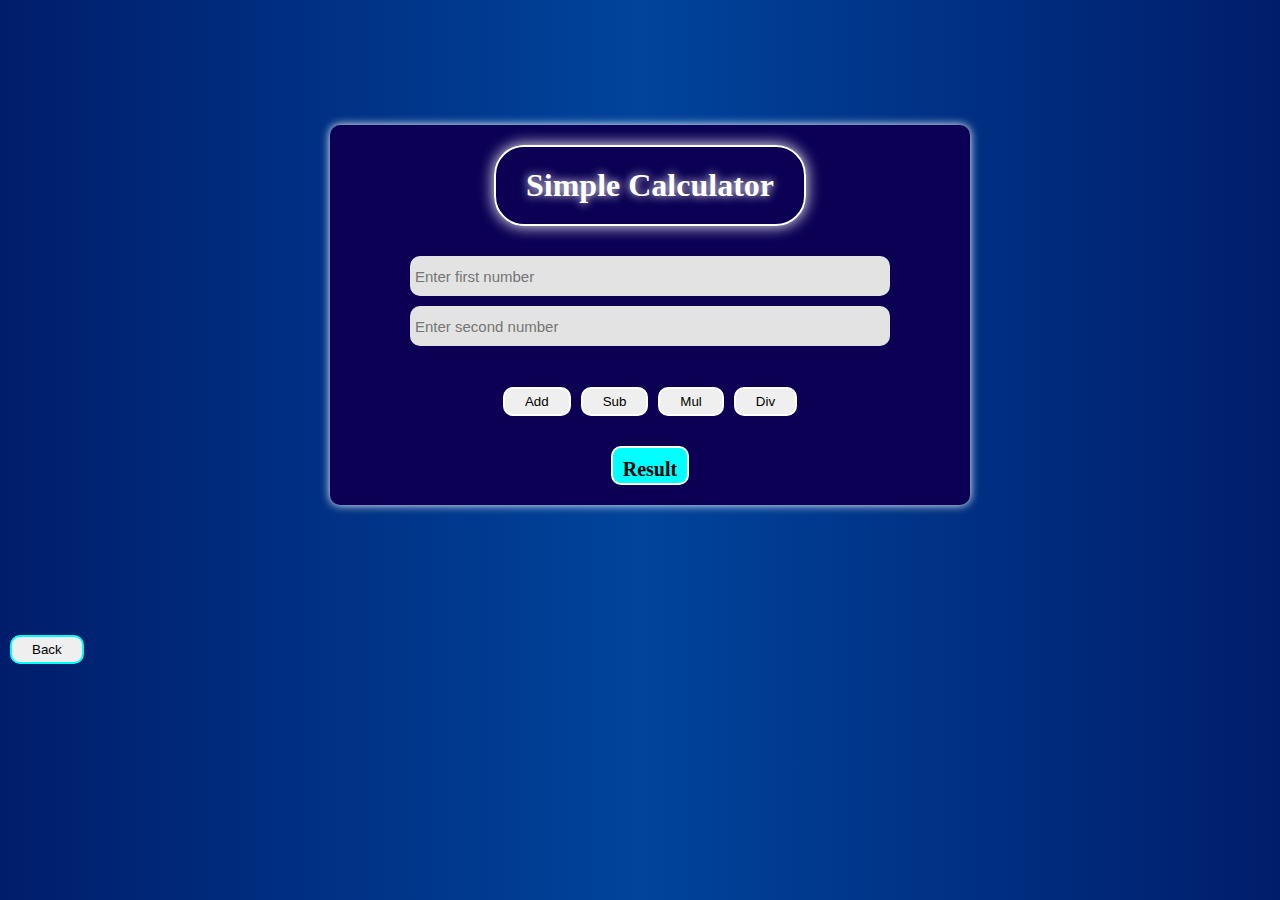
<file: calc.html>
<html>
<head>
    <link rel="stylesheet" type="text/css" href="style.css">
    <meta name="viewport" content="width=device-width, initial-scale=1.0">
</head>
<body>
    <div class="box">
        <div class="box4" id="calc">
            <h1 class="head">Simple Calculator</h1>
            <input class="ip" id="num1" type="number" placeholder="Enter first number">
            <input class="ip" id="num2" type="number" placeholder="Enter second number"><br><br>
            <div class="opp">
                <button onclick="add()" class="btn3">Add</button>
                <button onclick="sub()" class="btn3">Sub</button>
                <button onclick="mul()" class="btn3">Mul</button>
                <button onclick="div()" class="btn3">Div</button>
            </div>
            <h3 id="result">Result</h3>
        </div>
    </div>
    <a href="home.html"><button class="btn3">Back</button></a>
    <!--Style-->
    <style>
        .box {
            display: flex;
            flex-wrap: wrap;
            justify-content: center;
            align-content: space-around;
            min-height: 70vh;
        }
        .box4 {
            box-shadow: 0px 0px 10px white;
            height: 100%;
            margin-left: 20px;
            padding: 20px;
            width: 600px;
            display: flex;
            border-radius: 10px;
            flex-direction: column;
            justify-content: center;
            align-items: center;
            background: rgb(11, 0, 84);
        }
        body {
            background: linear-gradient(to left, rgb(0, 29, 107),rgb(0, 68, 156), rgb(0, 29, 107))
        }
        .opp .btn3 {
            padding: 5px 20px;
            display: flex;
            border: 2px solid white;
            justify-content: center;
            border-radius: 10px;
            text-decoration: none;
            margin-left: 5px;
            margin-right: 5px;
            margin-bottom: 30px;
        }
        .opp {
            display: flex;
            justify-content: center;
        }
        .head {
            border: 2px solid rgb(255, 255, 255);
            padding: 20px 30px;
            text-align: center;
            border-radius: 30px;
            color: white;
            text-shadow: 0px 0px 10px rgb(255, 255, 255);
            box-shadow: 0px 0px 15px rgb(255, 255, 255);
        }
        #result {
            border: 2px solid rgb(255, 255, 255);
            border-radius: 10px;
            height: 15px;
            background-color: cyan;
            width: fit-content;
            padding: 10px 10px;
            font-size: 20px;
        }
        .btn3 {
            padding: 5px 20px;
            border: 2px solid rgb(0, 255, 247);
            border-radius: 10px;
            text-decoration: none;
            margin: 5px 10px;
        }
        .btn3:hover {
            transform: scale(1.1);
            transition: 0.4s;
            color: rgb(0, 0, 0);
            background-color: cyan;
            box-shadow: 0px 0px 20px cyan;
        }
        #num1 {
            margin-top: 30px;
        }
        #num2 {
            margin-bottom: 0px;
        }
        input {
            padding: 5px;
            margin: 5px 30px;
            width: 80%;
            font-size: 15px;
            background: rgb(227, 227, 227);
            border-radius: 10px;
            height: 40px;
            border: none;
            justify-content: center;
        }
    </style>
    <script>
        var n1 = document.getElementById("num1")
        var n2 = document.getElementById("num2")
        var result = document.getElementById("result")
        function add() {
            var n11 = Number(n1.value)
            var n22 = Number(n2.value)
            total = n11 + n22
            result.textContent = total
        }
        function sub() {
            var n11 = Number(n1.value)
            var n22 = Number(n2.value)
            total = n11 - n22
            result.textContent = total
        }
        function mul() {
            var n11 = Number(n1.value)
            var n22 = Number(n2.value)
            total = n11 * n22
            result.textContent = total
        }
        function div() {
            var n11 = Number(n1.value)
            var n22 = Number(n2.value)
             if (n22 === 0) {
                result.textContent = "Cannot divide by 0"
             } else {
                  total = n11 / n22
                  result.textContent = total
    }
        }
    </script>
</body>
</html>
</file>
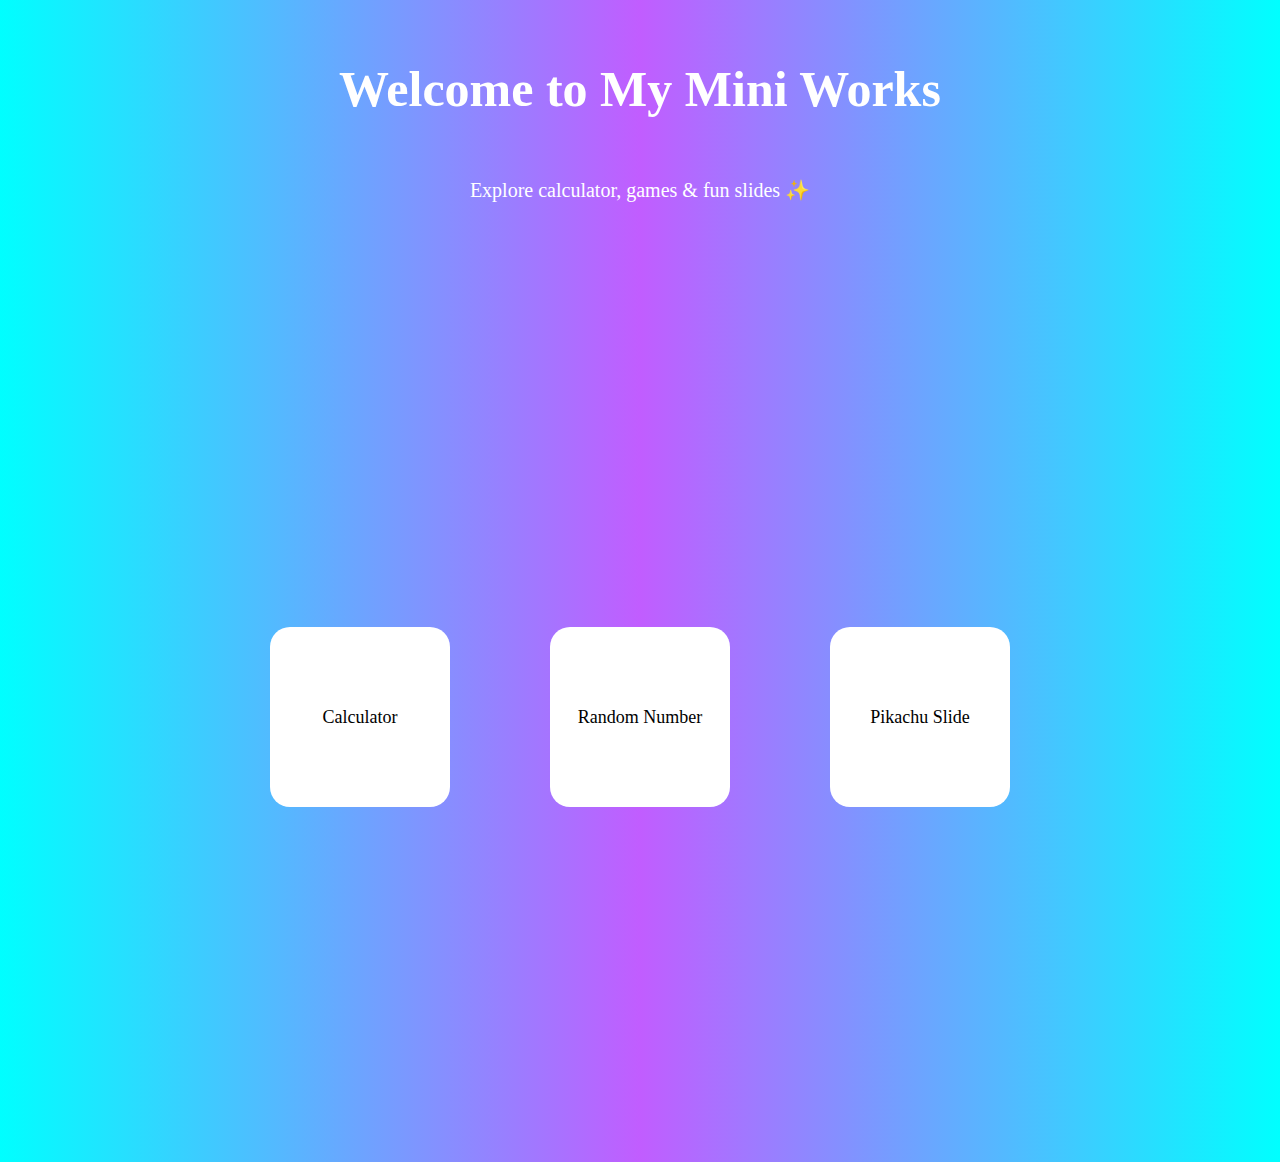
<file: home.html>
<html>

<head>
    <link rel="stylesheet" type="text/css" href="style.css">
    <meta name="viewport" content="width=device-width, initial-scale=1.0">
</head>

<body>
    <div class="text">
        <h1 class="title">Welcome to My Mini Works</h1>
        <p class="sub">Explore calculator, games & fun slides ✨</p>
    </div>
    <div class="box">
        <a href="calc.html" class="btn">Calculator</a>
        <a href="r-number.html" class="btn">Random Number</a>
        <a href="pikapi.html" class="btn">Pikachu Slide</a>
    </div>
    <style>
        .title {
            font-size: 50px;
            color: white;
            text-align: center;
            margin: 60px;
        }

        .sub {
            color: white;
            text-align: center;
            font-size: 20px;
            margin-bottom: 40px;
        }

        .box {
            display: flex;
            justify-content: center;
            align-items: center;
            gap: 40px;
            margin-top: 60px;
        }

        .btn {
            width: 160px;
            height: 160px;
            text-decoration: none;
            border-radius: 20px;
            font-size: 18px;
            cursor: pointer;
            background: white;
            display: flex;
            margin-bottom: 20px;
            justify-content: center;
            align-items: center;
        }

        .btn:hover {
            transition: 0.3s ease;
            transform: translateY(-5px) scale(1.05);
            background: rgb(0, 232, 253);
            box-shadow: 0px 15px 30px rgba(0, 0, 0, 0.3);
        }

        body {
            margin: 0%;
            text-align: center;
            background: linear-gradient(to left, aqua, rgb(193, 93, 255), aqua)
        }
        @media (max-width: 768px) {
        .box {
            flex-direction: column;
            gap: 20px;
        }
}
    </style>
</body>

</html>
</file>
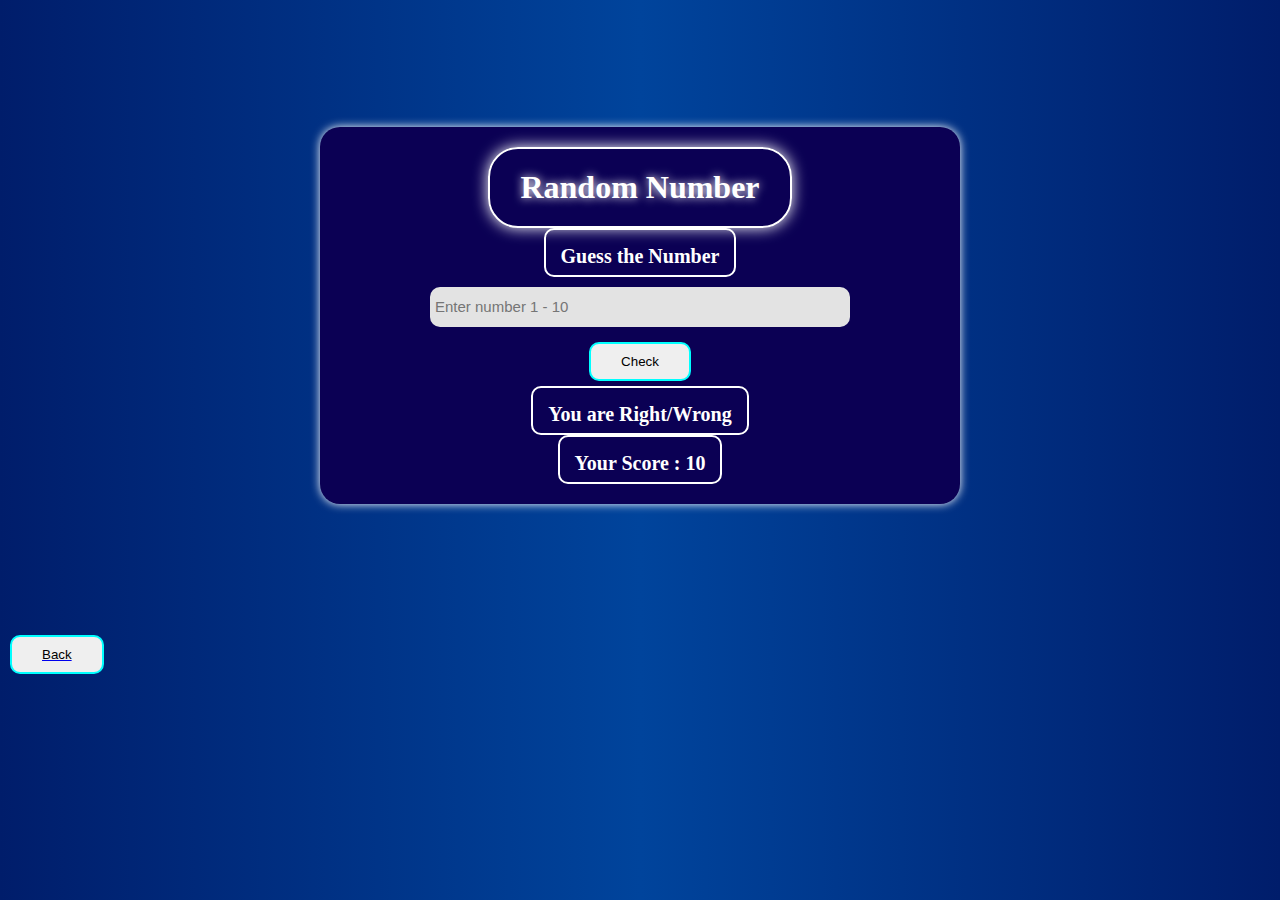
<file: r-number.html>
<html>
<head>
    <link rel="stylesheet" type="text/css" href="style.css">
    <meta name="viewport" content="width=device-width, initial-scale=1.0">
</head>
<body>
    <div class="box">
        <div class="box4" id="r-number">
            <h1 class="head">Random Number</h1>
            <h3 class="h">Guess the Number</h3>
            <input type="number" class="ip" id="gnum" placeholder="Enter number 1 - 10">
            <button onclick="check()" class="btn4">Check</button>
            <h3 id="result1" class="h">You are Right/Wrong</h3>
            <h3 id="score" class="h">Your Score : 10</h3>
        </div>
    </div>
    <a href="home.html"><button class="btn4">Back</button></a>
    <!--Style-->
    <style>
        .box {
            display: flex;
            flex-wrap: wrap;
            justify-content: center;
            align-content: space-around;
            min-height: 70vh;
        }
        .box4 {
            box-shadow: 0px 0px 10px white;
            height: 100%;
            margin: 20px;
            padding: 20px;
            width: 600px;
            border-radius: 20px;
            display: flex;
            flex-direction: column;
            justify-content: center;
            align-items: center;
            background: rgb(11, 0, 84);
        }
        .ip {
            padding: 5px;
            margin: 10px 30px;
            width: 70%;
            border: 2px solid cyan;
            font-size: 15px;
            background: rgb(227, 227, 227);
            border-radius: 10px;
            height: 40px;
            border: none;
            justify-content: center;
        }
        .head {
            border: 2px solid rgb(255, 255, 255);
            padding: 20px 30px;
            color: white;
            text-align: center;
            border-radius: 30px;
            text-shadow: 0px 0px 10px rgb(255, 255, 255);
            box-shadow: 0px 0px 15px rgb(255, 255, 255);
        }
        .btn4 {
            padding: 10px 30px;
            display: flex;
            border: 2px solid cyan;
            justify-content: center;
            border-radius: 10px;
            margin: 5px 10px;
            text-decoration: none;
        }
        .btn4:hover {
            transform: scale(1.1);
            transition: 0.4s;
            border: 2px solid white;
            background-color: cyan;
            box-shadow: 0px 0px 20px rgb(194, 51, 247);
        }
        .h{
            border: 2px solid rgb(255, 255, 255);
            border-radius: 10px;
            height: 15px;
            width: fit-content;
            padding: 15px;
            font-size: 20px;
            color: white;
        }
        body {
            background: linear-gradient(to left, rgb(0, 29, 107),rgb(0, 68, 156), rgb(0, 29, 107))
        }
    </style>
    <script>
        var gnum = document.getElementById("gnum")
        var result1 = document.getElementById("result1")
        var score = document.getElementById("score")
        var rnum = Math.floor(Math.random() * 10) + 1
        var tscore = 10
        function check() {
            var enternum = Number(gnum.value)
            if (rnum == enternum) {
                result1.textContent = "Right, You Won..!🎉"
            }
            else {
                tscore = tscore - 1
                score.textContent = "Your score :" + tscore
                result1.textContent = "Wrong"
            }
        }
    </script>
</body>

</html>
</file>
<file: style.css>
*{
    margin: 0px 0px;
    padding: 0px;
}
.box1{
    box-shadow: 0px 0px 10px white;
    height: 400px;
    padding: 20px;
    width: 300px;
    display: flex;
    flex-direction: column;
    justify-content: center;
    align-items: center;
    background-color: rgb(49 214 255);
}
.box2{
    color: white;
    box-shadow: 0px 0px 10px white;
    height: 400px;
    width: 300px;    
    padding: 20px;
    display: flex;
    flex-direction: column;
    justify-content: center;
    align-items: center;
    background: rgb(190 96 255);
}
.box{
    display: flex;
    flex-wrap: wrap;
    justify-content: center;
    align-items: center;
    min-height: 100vh;
    
}
.head1{
    text-align: center;
}
.head2{
    text-align: center;
}
.btn1{
    border: none;
    border-radius: 20px;
    padding: 10px;
    margin: 30px;
    color: rgb(0, 0, 0);
    font-size: 15px;
    background-color: rgb(255, 255, 255);
    
}
.btn1:hover{
    transform: scale(1.1);
  box-shadow: 0px 0px 20px cyan;
}
.btn{
    border: none;
    border-radius: 20px;
    padding: 10px;
    margin: 30px;
    color: rgb(0, 0, 0);
    font-size: 15px;
    background-color: rgb(255, 255, 255);
    
}
.btn:hover{
    transform: scale(1.1);
  box-shadow: 0px 0px 20px rgb(191, 0, 255);
}

input{
    padding: 5px;
    margin: 10px 30px;
    width: 80%;
    border:2px solid cyan;
    background: rgb(227, 227, 227);
}
body{
    background: linear-gradient(to left, aqua,rgb(193, 93, 255),aqua)
}
.txt{
    text-align: center;
}
.icon i{
    padding: 5px 20px;
    display: flex;
    border: 2px solid white;
    justify-content:  center;
    border-radius: 10px;
    margin: 15px 10px;
}
.icon i:hover {
  transform: scale(1.1);
  box-shadow: 0px 0px 20px cyan;
}
.icon{
    display: flex;
    justify-content:center;
}
</file>
